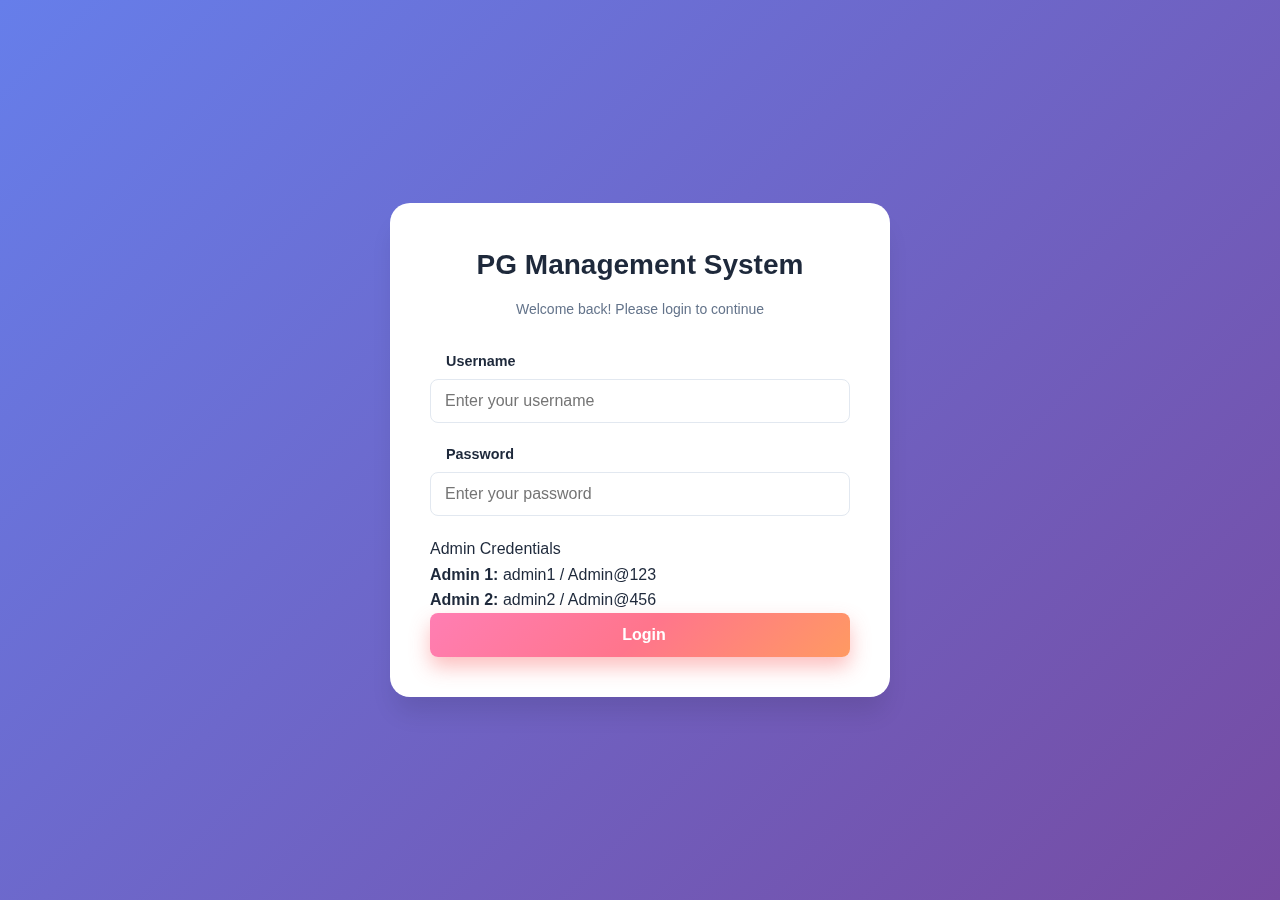
<file: admin-profile.html>
<!DOCTYPE html>
<html lang="en">
<head>
    <meta charset="UTF-8" />
    <meta name="viewport" content="width=device-width, initial-scale=1.0, maximum-scale=1.0, user-scalable=no" />
    <meta name="mobile-web-app-capable" content="yes" />
    <meta name="apple-mobile-web-app-capable" content="yes" />
    <meta name="apple-mobile-web-app-status-bar-style" content="black-translucent" />
    <meta name="theme-color" content="#667eea" />
    
    <title>Admin Profile - PG Management</title>
    
    <!-- PWA Manifest -->
    <link rel="manifest" href="/manifest.json" />
    <link rel="icon" type="image/png" href="assets/icon-192.png" />
    <link rel="apple-touch-icon" href="assets/icon-192.png" />
    
    <!-- Stylesheets -->
    <link rel="stylesheet" href="css/style.css" />
    <link rel="stylesheet" href="https://cdnjs.cloudflare.com/ajax/libs/font-awesome/6.5.1/css/all.min.css" />
    
    <!-- Supabase -->
    <script src="https://cdn.jsdelivr.net/npm/@supabase/supabase-js@2"></script>
    <script src="js/config.js"></script>
    <script src="js/supabase-client.js"></script>
    <script>
        if (window.supabaseClient && window.supabaseClient.init) {
            window.supabaseClient.init();
        }
    </script>
</head>
<body>
    <nav class="navbar">
        <div class="nav-brand">
            <i class="fas fa-building"></i>
            <span>PG Management</span>
        </div>
        <ul class="nav-menu">
            <li><a href="dashboard.html"><i class="fas fa-chart-line"></i> Dashboard</a></li>
            <li><a href="guest-form.html"><i class="fas fa-user-plus"></i> Add Guest</a></li>
            <li><a href="guest-list.html"><i class="fas fa-list"></i> Guest List</a></li>
            <li><a href="room-status.html"><i class="fas fa-door-open"></i> Room Status</a></li>
            <li><a href="reports.html"><i class="fas fa-file-alt"></i> Reports</a></li>
            <li><a href="storage.html"><i class="fas fa-database"></i> Storage</a></li>
            <li><a href="admin-profile.html" class="active"><i class="fas fa-user-cog"></i> Admin Profile</a></li>
        </ul>
        <button class="btn btn-logout" onclick="handleLogout()">
            <i class="fas fa-sign-out-alt"></i> Logout
        </button>
    </nav>

    <div class="container">
        <div class="page-header">
            <h1><i class="fas fa-user-cog"></i> Admin Profile</h1>
            <p>System administrators and login history</p>
        </div>

        <div class="admin-grid">
            <div class="admin-card">
                <h3>Admin 1</h3>
                <p><strong>Username:</strong> admin1</p>
                <p><strong>Password:</strong> Admin@123</p>
                <p><strong>Role:</strong> Primary Administrator</p>
                <p><i class="fas fa-sign-in-alt"></i> 4 Total Logins</p>
                <p><i class="fas fa-clock"></i> Last Login: 18/11/2025, 21:06:05</p>
            </div>

            <div class="admin-card">
                <h3>Admin 2</h3>
                <p><strong>Username:</strong> admin2</p>
                <p><strong>Password:</strong> Admin@456</p>
                <p><strong>Role:</strong> Secondary Administrator</p>
                <p><i class="fas fa-sign-in-alt"></i> 0 Total Logins</p>
                <p><i class="fas fa-clock"></i> Last Login: Never</p>
            </div>
        </div>

        <div class="section-card">
            <div class="section-header">
                <h2><i class="fas fa-history"></i> Login History</h2>
            </div>
            <div class="table-responsive">
                <table class="guest-table">
                    <thead>
                        <tr>
                            <th>#</th>
                            <th>Admin</th>
                            <th>Login Time</th>
                            <th>Logout Time</th>
                            <th>Session Duration</th>
                        </tr>
                    </thead>
                    <tbody id="loginHistoryBody">
                        <tr>
                            <td>1</td>
                            <td>admin1</td>
                            <td>18/11/2025, 21:06:05</td>
                            <td>Active</td>
                            <td>Active</td>
                        </tr>
                    </tbody>
                </table>
            </div>
        </div>
    </div>

    <script src="js/auth.js"></script>
    <script src="js/admin-profile.js"></script>
    
    <!-- Service Worker Registration for PWA -->
    <script>
        if ('serviceWorker' in navigator) {
            window.addEventListener('load', () => {
                navigator.serviceWorker.register('/service-worker.js')
                    .then(reg => console.log('Service Worker registered'))
                    .catch(err => console.log('Service Worker registration failed:', err));
            });
        }
    </script>
</body>
</html>
</file>
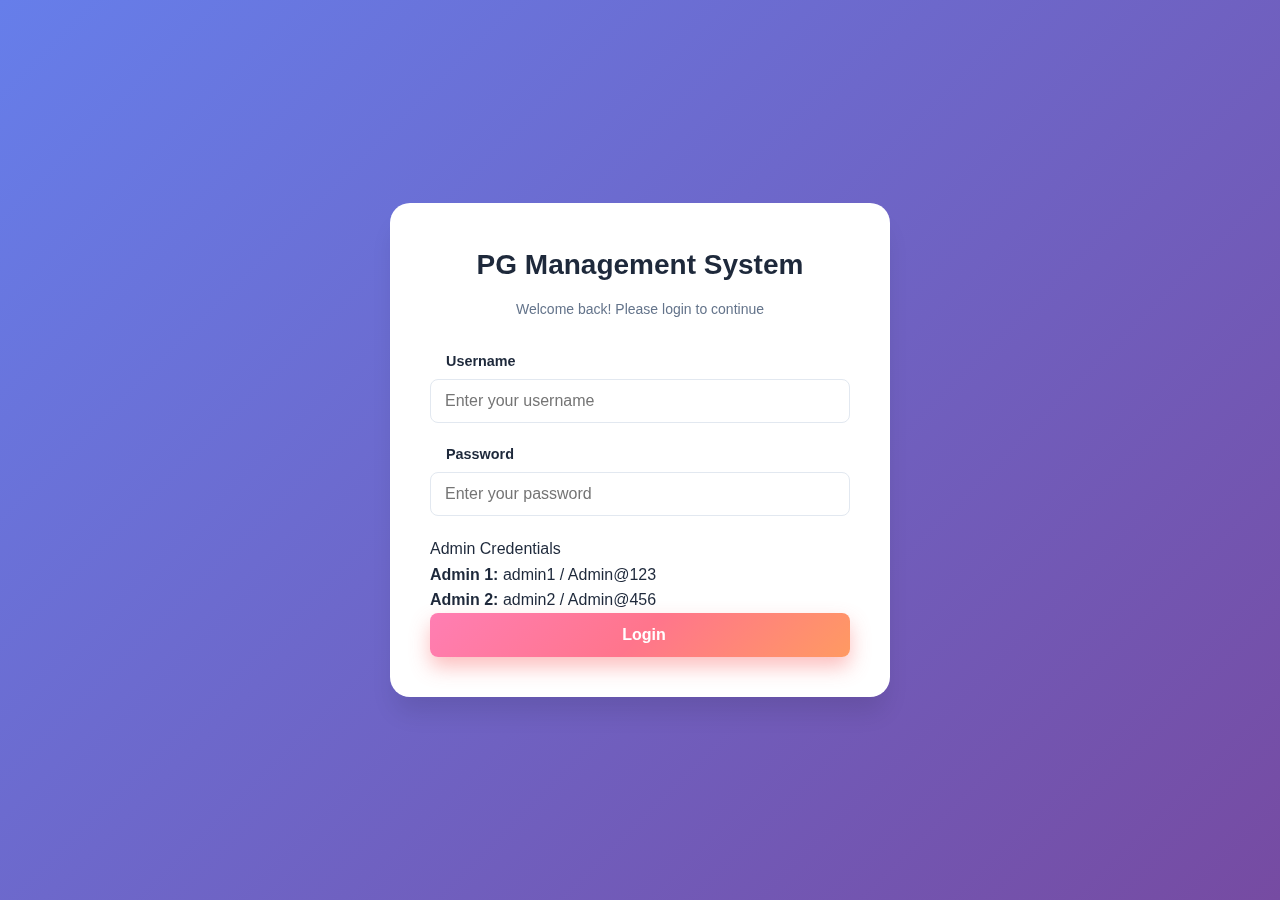
<file: dashboard.html>
<!DOCTYPE html>
<html lang="en">
<head>
    <meta charset="UTF-8" />
    <meta name="viewport" content="width=device-width, initial-scale=1.0, maximum-scale=1.0, user-scalable=no" />
    <meta name="mobile-web-app-capable" content="yes" />
    <meta name="apple-mobile-web-app-capable" content="yes" />
    <meta name="apple-mobile-web-app-status-bar-style" content="black-translucent" />
    <meta name="theme-color" content="#667eea" />
    
    <title>Dashboard - PG Management</title>
    
    <!-- PWA Manifest -->
    <link rel="manifest" href="/manifest.json" />
    <link rel="icon" type="image/png" href="assets/icon-192.png" />
    <link rel="apple-touch-icon" href="assets/icon-192.png" />
    
    <!-- Stylesheets -->
    <link rel="stylesheet" href="css/style.css" />
    <link rel="stylesheet" href="https://cdnjs.cloudflare.com/ajax/libs/font-awesome/6.5.1/css/all.min.css" />
    
    <!-- ===== SCRIPT LOADING ORDER - CRITICAL ===== -->
    <!-- 1. Supabase library first -->
    <script src="https://cdn.jsdelivr.net/npm/@supabase/supabase-js@2"></script>
    
    <!-- 2. Config second -->
    <script src="js/config.js"></script>
    
    <!-- 3. Supabase client third -->
    <script src="js/supabase-client.js"></script>
    
    <!-- 4. Initialize Supabase -->
    <script>
        if (window.supabaseClient && window.supabaseClient.init) {
            window.supabaseClient.init();
            console.log("✅ Supabase initialized on login page");
        }
    </script>
    <!-- ===== END SCRIPT LOADING ORDER ===== -->
    
    <style>
      .stats-grid {
        display: grid;
        grid-template-columns: repeat(auto-fit,minmax(220px,1fr));
        gap: 28px;
        margin-bottom: 38px;
      }
      .stat-card {
        display: flex;
        align-items: center;
        gap: 22px;
        background: var(--card-bg, #fff);
        border-radius: 18px;
        box-shadow: 0 5px 24px rgba(102,126,234,0.10), 0 2px 8px rgba(51,51,51,0.07);
        padding: 29px 32px;
        transition: transform .23s, box-shadow .23s;
        cursor: pointer;
        position: relative;
        overflow: hidden;
      }
      .stat-card::before {
        content: "";
        position: absolute; left: -20px; top: -20px;
        width: 85px; height: 85px; opacity: 0.13; border-radius: 50%;
        background: linear-gradient(135deg,var(--primary-color),var(--accent-2));
        z-index: 0;
      }
      .stat-card:hover {
        transform: translateY(-6px) scale(1.035);
        box-shadow: 0 8px 32px rgba(76,172,254,0.13),0 3px 18px rgba(76,172,254,0.11);
      }
      .stat-icon {
        font-size: 45px;
        border-radius: 12px;
        background: linear-gradient(135deg,var(--accent-2,#4facfe),var(--accent-1,#f093fb));
        color: #fff;
        padding: 18px;
        box-shadow: 0 3px 16px rgba(76, 172, 254, 0.11);
        display: flex;
        align-items: center; justify-content: center;
        z-index: 1;
      }
      .stat-primary .stat-icon { background: linear-gradient(135deg,var(--primary-color),var(--accent-1)); }
      .stat-success .stat-icon { background: linear-gradient(135deg,var(--success-color),var(--accent-3)); }
      .stat-warning .stat-icon { background: linear-gradient(135deg,var(--warning-color),var(--accent-5)); }
      .stat-danger .stat-icon { background: linear-gradient(135deg,var(--danger-color),var(--accent-4)); }
      .stat-number {
        font-size: 2.3rem; font-weight: bold; color: var(--primary-dark, #5568d3); margin-bottom: 3px;
      }
      .stat-label {
        font-size: 1.07rem; font-weight: 600; color: var(--text-secondary, #64748b);
      }
      .dashboard-sections-grid {
        display: grid;
        grid-template-columns: repeat(auto-fit,minmax(340px,1fr));
        gap: 28px;
        margin-bottom: 28px;
      }
      .section-card {
        background: var(--card-bg,#fff);
        border-radius: 16px;
        box-shadow: 0 3px 16px rgba(102,126,234,0.07);
        padding: 25px 28px 20px 28px;
        transition: box-shadow .23s;
        margin-bottom: 0 !important;
        min-height: 195px;
        display: flex;
        flex-direction: column;
        gap: 18px;
      }
      .section-header h2 {
        font-size: 1.2rem;
        color: var(--primary-dark, #5568d3);
        font-weight: 700;
        margin: 0 0 16px 0;
        display: flex;
        align-items: center;
        gap: 10px;
      }
      .mini-stat {
        display: inline-flex;
        align-items: center;
        gap: 8px;
        font-size: 1rem;
        color: var(--text-secondary);
        margin-right: 14px;
        margin-bottom: 8px;
      }
      .mini-stat i { font-size: 1.13em; color: var(--primary-color); margin-right: 4px; }
      .mini-stat.stat-success i { color: var(--success-color); }
      .mini-stat.stat-warning i { color: var(--warning-color); }
      .mini-stat.stat-danger i { color: var(--danger-color); }
      .section-card:last-child { margin-bottom: 0; }
      .btn-animated {
        background: linear-gradient(135deg, #667eea 60%, #f093fb 100%);
        color: #fff;
        border: none;
        padding: 13px 32px;
        border-radius: 10px;
        font-size: 1.14rem;
        font-weight: bold;
        transition: background 0.27s, box-shadow 0.23s, transform 0.16s;
        cursor: pointer;
        box-shadow: 0 2px 6px rgba(102,126,234,0.21);
        margin: 14px 0 22px 0;
        letter-spacing: 1.18px;
        display: inline-flex;
        align-items: center;
        gap: 12px;
        -webkit-tap-highlight-color: transparent;
      }
      .btn-animated:hover {
        background: linear-gradient(135deg, #43e97b 0%, #38f9d7 100%);
        color: #fff;
        transform: scale(1.09) translateY(-4px);
        box-shadow: 0 7px 19px rgba(33, 211, 150, 0.21);
      }
      
      /* Mobile optimizations */
      @media (max-width: 768px) {
        .stats-grid {
          grid-template-columns: repeat(auto-fit, minmax(150px, 1fr));
          gap: 16px;
        }
        .stat-card {
          padding: 20px 16px;
          gap: 12px;
        }
        .stat-icon {
          font-size: 32px;
          padding: 12px;
        }
        .stat-number {
          font-size: 1.8rem;
        }
        .stat-label {
          font-size: 0.9rem;
        }
        .dashboard-sections-grid {
          grid-template-columns: 1fr;
        }
      }
    </style>
</head>
<body>
    <nav class="navbar">
        <div class="nav-brand">
            <i class="fas fa-building"></i>
            <span>PG Management</span>
        </div>
        <ul class="nav-menu">
            <li><a href="dashboard.html" class="active"><i class="fas fa-chart-line"></i> Dashboard</a></li>
            <li><a href="guest-form.html"><i class="fas fa-user-plus"></i> Add Guest</a></li>
            <li><a href="guest-list.html"><i class="fas fa-list"></i> Guest List</a></li>
            <li><a href="room-status.html"><i class="fas fa-door-open"></i> Room Status</a></li>
            <li><a href="reports.html"><i class="fas fa-file-alt"></i> Reports</a></li>
            <li><a href="storage.html"><i class="fas fa-database"></i> Storage</a></li>
            <li><a href="admin-profile.html"><i class="fas fa-user-cog"></i> Admin Profile</a></li>
        </ul>
        <button class="btn btn-logout" onclick="handleLogout()">
            <i class="fas fa-sign-out-alt"></i> Logout
        </button>
    </nav>

    <div class="container">
        <div class="page-header">
            <h1><i class="fas fa-chart-line"></i> Dashboard Overview</h1>
            <p>Real-time statistics and actionable insights</p>
        </div>

        <div class="stats-grid">
            <div class="stat-card stat-primary" onclick="openGuestList('all')">
                <div class="stat-icon"><i class="fas fa-users"></i></div>
                <div>
                  <div class="stat-number" id="totalGuests">0</div>
                  <div class="stat-label">Total Guests</div>
                </div>
            </div>
            <div class="stat-card stat-success" onclick="openGuestList('Paid')">
                <div class="stat-icon"><i class="fas fa-check-circle"></i></div>
                <div>
                  <div class="stat-number" id="totalPaid">0</div>
                  <div class="stat-label">Paid This Month</div>
                </div>
            </div>
            <div class="stat-card stat-warning" onclick="openGuestList('Pending')">
                <div class="stat-icon"><i class="fas fa-clock"></i></div>
                <div>
                  <div class="stat-number" id="totalPending">0</div>
                  <div class="stat-label">Pending Payments</div>
                </div>
            </div>
            <div class="stat-card stat-danger" onclick="openGuestList('Breached')">
                <div class="stat-icon"><i class="fas fa-exclamation-triangle"></i></div>
                <div>
                  <div class="stat-number" id="totalBreached">0</div>
                  <div class="stat-label">Breached Payments</div>
                </div>
            </div>
        </div>

        <button class="btn-animated" onclick="window.location.href='guest-form.html'">
            <i class="fas fa-user-plus"></i> Add New Guest
        </button>

        <div class="dashboard-sections-grid">
            <div class="section-card">
                <div class="section-header">
                    <h2><i class="fas fa-building"></i> Building 1 Statistics</h2>
                </div>
                <div>
                  <span class="mini-stat"><i class="fas fa-users"></i> <span id="b1Total">0</span> Total Guests</span>
                  <span class="mini-stat stat-success"><i class="fas fa-money-bill-wave"></i> <span id="b1Paid">0</span> Paid</span>
                  <span class="mini-stat stat-warning"><i class="fas fa-hourglass-half"></i> <span id="b1Pending">0</span> Pending</span>
                  <span class="mini-stat stat-danger"><i class="fas fa-times-circle"></i> <span id="b1Breached">0</span> Breached</span>
                </div>
            </div>
            <div class="section-card">
                <div class="section-header">
                    <h2><i class="fas fa-building"></i> Building 2 Statistics</h2>
                </div>
                <div>
                  <span class="mini-stat"><i class="fas fa-users"></i> <span id="b2Total">0</span> Total Guests</span>
                  <span class="mini-stat stat-success"><i class="fas fa-money-bill-wave"></i> <span id="b2Paid">0</span> Paid</span>
                  <span class="mini-stat stat-warning"><i class="fas fa-hourglass-half"></i> <span id="b2Pending">0</span> Pending</span>
                  <span class="mini-stat stat-danger"><i class="fas fa-times-circle"></i> <span id="b2Breached">0</span> Breached</span>
                </div>
            </div>
            <div class="section-card">
                <div class="section-header">
                    <h2><i class="fas fa-history"></i> Recent Payments Due</h2>
                </div>
                <div id="recentActivity" class="activity-list">
                    <p class="text-center text-muted">Loading recent activity...</p>
                </div>
            </div>
        </div>
    </div>
    
    <script src="js/auth.js"></script>
    <script src="js/dashboard.js"></script>

    <script>
      function openGuestList(filter) {
        // filter: 'all', 'Paid', 'Pending', 'Breached'
        window.location.href = 'guest-list.html?status=' + encodeURIComponent(filter);
      }
    </script>
    
    <!-- Service Worker Registration for PWA -->
    <script>
        if ('serviceWorker' in navigator) {
            window.addEventListener('load', () => {
                navigator.serviceWorker.register('/service-worker.js')
                    .then(reg => console.log('Service Worker registered'))
                    .catch(err => console.log('Service Worker registration failed:', err));
            });
        }
    </script>
</body>
</html>
</file>
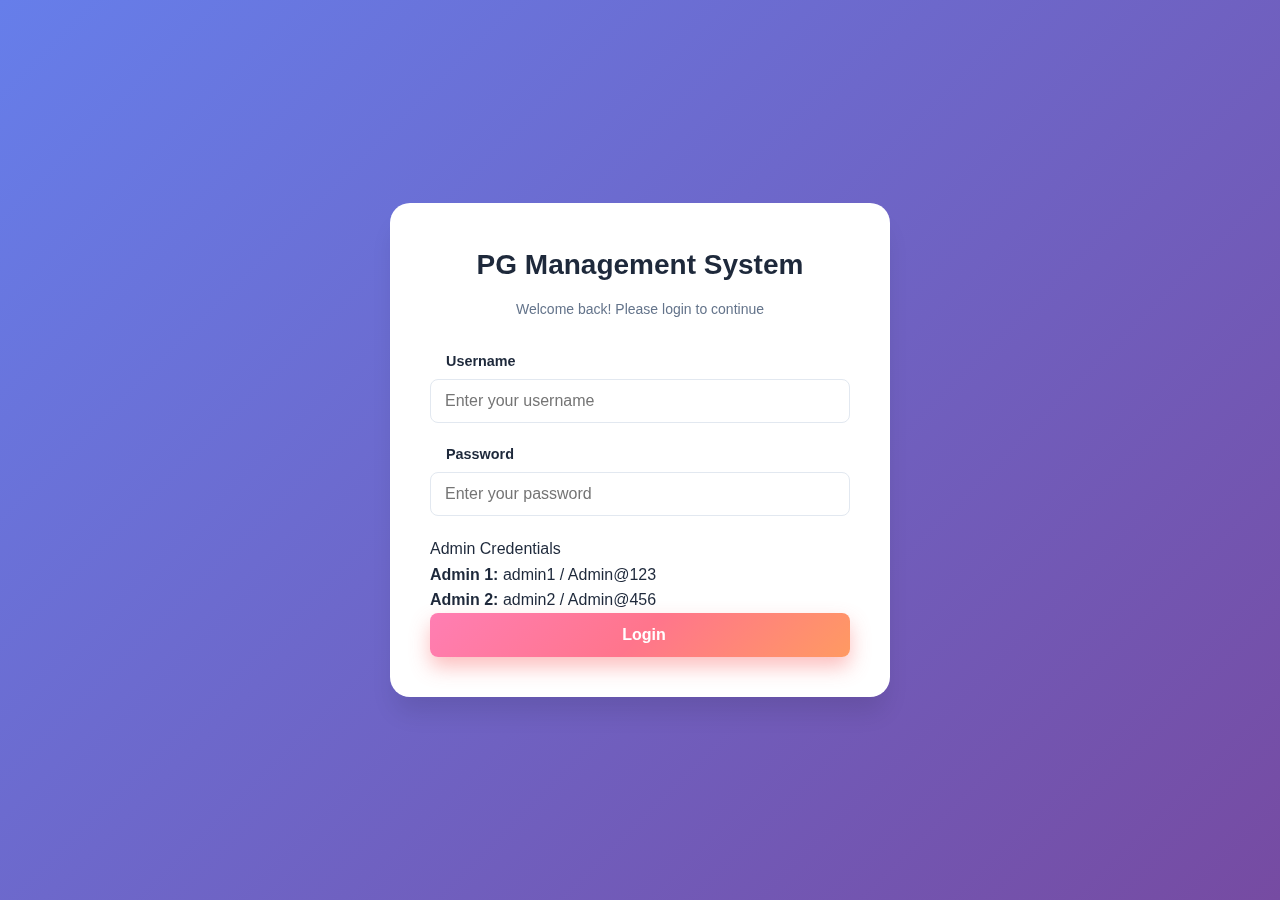
<file: guest-form.html>
<!DOCTYPE html>
<html lang="en">
<head>
  <meta charset="UTF-8" />
  <meta name="viewport" content="width=device-width, initial-scale=1.0, maximum-scale=1.0, user-scalable=no" />
  <meta name="mobile-web-app-capable" content="yes" />
  <meta name="apple-mobile-web-app-capable" content="yes" />
  <meta name="apple-mobile-web-app-status-bar-style" content="black-translucent" />
  <meta name="theme-color" content="#667eea" />
  
  <title>Guest Form - PG Management</title>
  
  <!-- PWA Manifest -->
  <link rel="manifest" href="/manifest.json" />
  <link rel="icon" type="image/png" href="assets/icon-192.png" />
  <link rel="apple-touch-icon" href="assets/icon-192.png" />
  
  <!-- Stylesheets -->
  <link rel="stylesheet" href="css/style.css" />
  <link rel="stylesheet" href="https://cdnjs.cloudflare.com/ajax/libs/font-awesome/6.5.1/css/all.min.css" />
  
  <!-- Supabase -->
  <script src="https://cdn.jsdelivr.net/npm/@supabase/supabase-js@2"></script>
  <script src="js/config.js"></script>
  <script src="js/supabase-client.js"></script>
  <script>
    if (window.supabaseClient && window.supabaseClient.init) {
      window.supabaseClient.init();
    }
  </script>
  
  <style>
    /* Guest form responsive grid and style */
    .form-container {
      max-width: 950px;
      margin: 24px auto;
      background: var(--card-bg, #fff);
      padding: 28px 36px;
      border-radius: 12px;
      box-shadow: 0 4px 20px rgba(0, 0, 0, 0.1);
    }

    form.guest-form {
      display: grid;
      grid-template-columns: repeat(auto-fit, minmax(300px, 1fr));
      gap: 28px 36px;
    }

    .form-group {
      display: flex;
      flex-direction: column;
    }

    .form-group label {
      font-weight: 600;
      margin-bottom: 6px;
      display: flex;
      align-items: center;
      gap: 8px;
      font-size: 0.9rem;
      color: var(--text-primary, #1e293b);
    }

    .form-group input,
    .form-group select {
      padding: 10px 14px;
      border: 1px solid var(--border-color, #e2e8f0);
      border-radius: 8px;
      font-size: 1rem;
      font-family: inherit;
      -webkit-tap-highlight-color: transparent;
    }

    .form-group input[readonly] {
      background: #e0e0e0;
      color: #505050;
      cursor: not-allowed;
    }

    /* Alert and Capacity Messages */
    #alertMessage,
    #capacityAlert {
      margin-bottom: 20px;
      grid-column: 1 / -1;
    }

    .form-actions {
      display: flex;
      justify-content: flex-start;
      gap: 18px;
      margin-top: 24px;
      flex-wrap: wrap;
      grid-column: 1 / -1;
    }

    .btn {
      font-size: 1rem;
      padding: 10px 18px;
      border: none;
      border-radius: 8px;
      cursor: pointer;
      transition: background-color 0.3s ease, transform 0.2s;
      -webkit-tap-highlight-color: transparent;
      min-height: 44px;
    }

    .btn-primary {
      background-color: var(--primary-color, #667eea);
      color: white;
    }

    .btn-primary:hover {
      background-color: var(--primary-dark, #5568d3);
    }

    .btn-primary:disabled {
      opacity: 0.5;
      cursor: not-allowed;
    }

    .btn-secondary {
      background-color: #888;
      color: white;
    }

    .btn-secondary:hover {
      background-color: #666;
    }

    .btn-warning {
      background-color: #ef4444;
      color: white;
    }

    .btn-warning:hover {
      background-color: #cc3b3b;
    }
    
    /* Mobile optimizations */
    @media (max-width: 768px) {
      .form-container {
        padding: 20px 16px;
      }
      form.guest-form {
        grid-template-columns: 1fr;
        gap: 20px;
      }
      .form-actions {
        flex-direction: column;
      }
      .form-actions .btn {
        width: 100%;
      }
    }
  </style>
</head>
<body>
  <nav class="navbar">
    <div class="nav-brand">
      <i class="fas fa-building"></i>
      <span>PG Management</span>
    </div>
    <ul class="nav-menu">
      <li><a href="dashboard.html"><i class="fas fa-chart-line"></i> Dashboard</a></li>
      <li><a href="guest-form.html" class="active"><i class="fas fa-user-plus"></i> Add Guest</a></li>
      <li><a href="guest-list.html"><i class="fas fa-list"></i> Guest List</a></li>
      <li><a href="room-status.html"><i class="fas fa-door-open"></i> Room Status</a></li>
      <li><a href="reports.html"><i class="fas fa-file-alt"></i> Reports</a></li>
      <li><a href="storage.html"><i class="fas fa-database"></i> Storage</a></li>
      <li><a href="admin-profile.html"><i class="fas fa-user-cog"></i> Admin Profile</a></li>
    </ul>
    <button class="btn btn-logout" onclick="handleLogout()">
      <i class="fas fa-sign-out-alt"></i> Logout
    </button>
  </nav>

  <div class="container">
    <div class="page-header">
      <h1><i class="fas fa-user-plus"></i> <span id="formTitle">Add New Guest</span></h1>
      <p>Fill in the guest details below</p>
    </div>

    <div class="form-container">
      <!-- Alert Messages -->
      <div id="alertMessage"></div>
      <div id="capacityAlert"></div>

      <form id="guestForm" class="guest-form">
        <input type="hidden" id="guestId" />

        <div class="form-group">
          <label for="joiningDate">
            <i class="fas fa-calendar-plus"></i> Joining Date *
          </label>
          <input type="date" id="joiningDate" name="joiningDate" required />
        </div>

        <div class="form-group">
          <label for="building">
            <i class="fas fa-building"></i> Building *
          </label>
          <select id="building" name="building" required>
            <option value="">Select Building</option>
            <option value="Building-1">Building-1</option>
            <option value="Building-2">Building-2</option>
          </select>
        </div>

        <div class="form-group">
          <label for="roomNo">
            <i class="fas fa-door-open"></i> Room Number *
          </label>
          <select id="roomNo" name="roomNo" required>
            <option value="">Select Room</option>
          </select>
        </div>

        <div class="form-group">
          <label for="sharingType">
            <i class="fas fa-users"></i> Sharing Type *
          </label>
          <select id="sharingType" name="sharingType" required>
            <option value="">Select Sharing</option>
            <option value="1 Sharing">1 Sharing</option>
            <option value="2 Sharing">2 Sharing</option>
            <option value="3 Sharing">3 Sharing</option>
          </select>
        </div>

        <div class="form-group">
          <label for="name">
            <i class="fas fa-user"></i> Name *
          </label>
          <input type="text" id="name" name="name" required placeholder="Enter full name" />
        </div>

        <div class="form-group">
          <label for="mobile">
            <i class="fas fa-phone"></i> Mobile *
          </label>
          <input
            type="tel"
            id="mobile"
            name="mobile"
            required
            placeholder="Enter mobile number"
            pattern="[0-9]{10}"
          />
        </div>

        <div class="form-group">
          <label for="advancePayment">
            <i class="fas fa-rupee-sign"></i> Advance Payment *
          </label>
          <input
            type="number"
            id="advancePayment"
            name="advancePayment"
            required
            min="0"
            step="0.01"
            placeholder="Enter advance amount"
          />
        </div>

        <div class="form-group">
          <label for="paymentAmount">
            <i class="fas fa-money-bill-wave"></i> Monthly Payment Amount *
          </label>
          <input
            type="number"
            id="paymentAmount"
            name="paymentAmount"
            required
            min="0"
            step="0.01"
            placeholder="Enter monthly rent"
          />
        </div>

        <div class="form-group">
          <label for="monthlyPaymentStatus">
            <i class="fas fa-info-circle"></i> Monthly Payment Status *
          </label>
          <select id="monthlyPaymentStatus" name="monthlyPaymentStatus" required>
            <option value="">Select Status</option>
            <option value="Paid">Paid</option>
            <option value="Partial Paid">Partial Paid</option>
            <option value="Pending">Pending</option>
            <option value="Breached">Breached</option>
          </select>
        </div>

        <div class="form-group">
          <label for="monthlyPaymentDate"><i class="fas fa-calendar-check"></i> Monthly Payment Date</label>
          <input type="date" id="monthlyPaymentDate" name="monthlyPaymentDate" />
        </div>

        <div class="form-group">
          <label for="upcomingPaymentDueDate"><i class="fas fa-calendar-alt"></i> Upcoming Payment Due Date</label>
          <input type="date" id="upcomingPaymentDueDate" name="upcomingPaymentDueDate" readonly />
        </div>

        <div class="form-group">
          <label for="daysLeft"><i class="fas fa-hourglass-half"></i> Days Left</label>
          <input type="text" id="daysLeft" name="daysLeft" readonly placeholder="Auto-calculated" />
        </div>

        <div class="form-group">
          <label for="roomVacate"><i class="fas fa-door-closed"></i> Room Vacated *</label>
          <select id="roomVacate" name="roomVacate" required>
            <option value="No">No</option>
            <option value="Yes">Yes</option>
          </select>
        </div>

        <div class="form-group">
          <label for="remarks"><i class="fas fa-sticky-note"></i> Remarks</label>
          <input type="text" id="remarks" name="remarks" placeholder="Any additional notes" />
        </div>

        <div class="form-actions">
          <button type="submit" class="btn btn-primary">
            <i class="fas fa-save"></i> Save Guest
          </button>
          <button type="reset" class="btn btn-secondary">
            <i class="fas fa-redo"></i> Reset
          </button>
          <button type="button" class="btn btn-warning" onclick="window.location.href='guest-list.html'">
            <i class="fas fa-times"></i> Cancel
          </button>
        </div>
      </form>
    </div>
  </div>

  <script src="js/auth.js"></script>
  <script src="js/guest-form.js"></script>
  
  <script>
    function handleLogout() {
      if (confirm('Are you sure you want to logout?')) {
        localStorage.clear();
        sessionStorage.clear();
        window.location.href = '/index.html';
      }
    }
  </script>
</body>
</html>
</file>
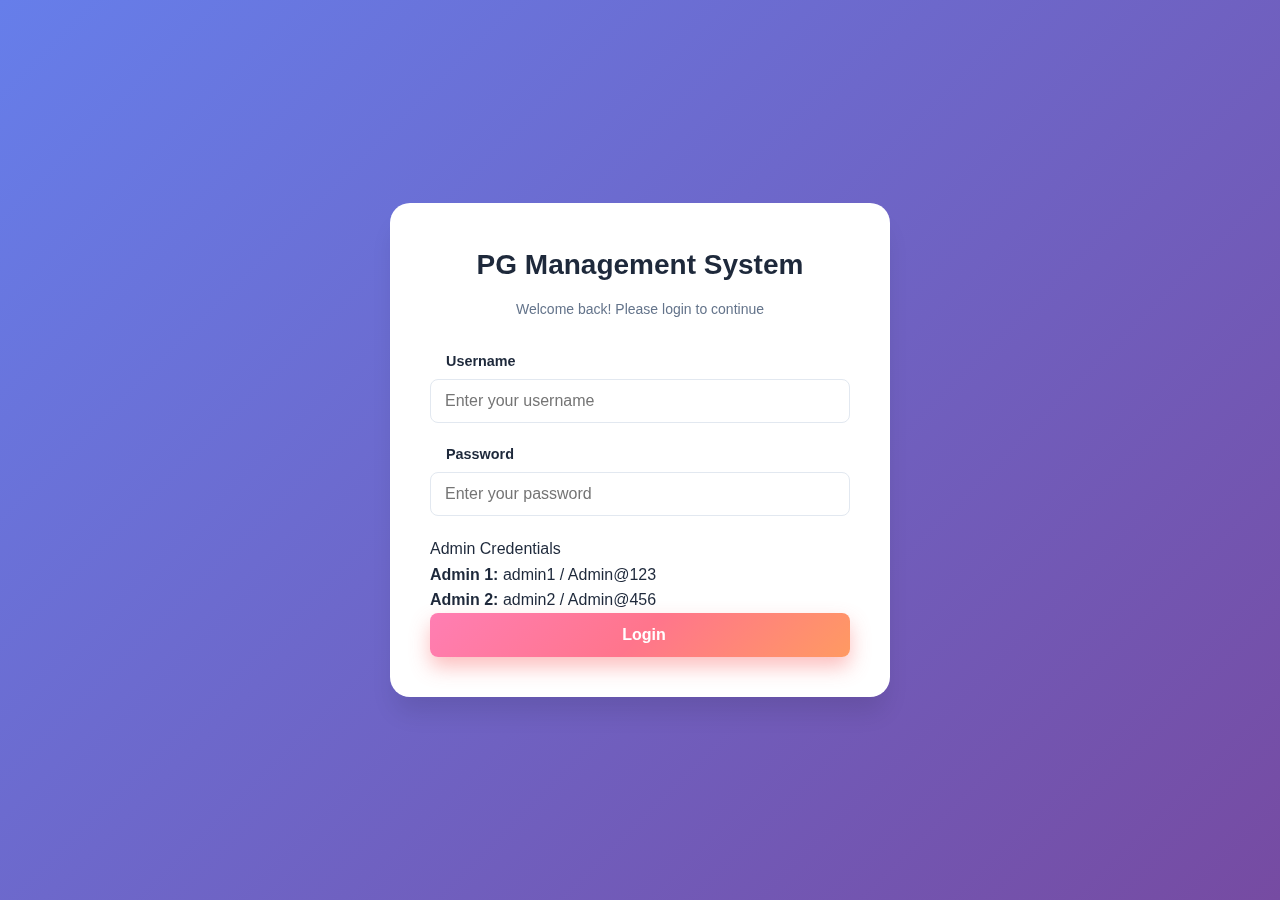
<file: guest-list.html>
<!DOCTYPE html>
<html lang="en">
<head>
    <meta charset="UTF-8" />
    <meta name="viewport" content="width=device-width, initial-scale=1" />
    <title>Guest List - PG Management</title>
    <link rel="stylesheet" href="css/style.css" />
    <link rel="stylesheet" href="https://cdnjs.cloudflare.com/ajax/libs/font-awesome/6.5.1/css/all.min.css" />
    <script src="https://cdn.jsdelivr.net/npm/@supabase/supabase-js@2"></script>
    <script src="js/config.js"></script>
    <script src="js/supabase-client.js"></script>
    <script>
        if (window.supabaseClient && window.supabaseClient.init) {
            window.supabaseClient.init();
        }
    </script>
</head>
<body>
    <nav class="navbar">
        <div class="nav-brand">
            <i class="fas fa-building"></i>
            <span>PG Management</span>
        </div>
        <ul class="nav-menu">
            <li><a href="dashboard.html"><i class="fas fa-chart-line"></i> Dashboard</a></li>
            <li><a href="guest-form.html"><i class="fas fa-user-plus"></i> Add Guest</a></li>
            <li><a href="guest-list.html" class="active"><i class="fas fa-list"></i> Guest List</a></li>
            <li><a href="room-status.html"><i class="fas fa-door-open"></i> Room Status</a></li>
            <li><a href="reports.html"><i class="fas fa-file-alt"></i> Reports</a></li>
            <li><a href="storage.html"><i class="fas fa-database"></i> Storage</a></li>
            <li><a href="admin-profile.html"><i class="fas fa-user-cog"></i> Admin Profile</a></li>
        </ul>
        <button class="btn btn-logout" onclick="handleLogout()">
            <i class="fas fa-sign-out-alt"></i> Logout
        </button>
    </nav>
    <div class="container">
        <div class="page-header">
            <h1><i class="fas fa-list"></i> Guest List</h1>
            <p>Manage all paying guests information</p>
        </div>
        <div class="guest-list-actions" style="margin-bottom:22px;display:flex;align-items:center;gap:18px;">
            <button class="btn btn-primary" onclick="window.location.href='guest-form.html'"><i class="fas fa-plus"></i> Add New Guest</button>
            <label>
                Filter by Building:
                <select id="buildingFilter" onchange="filterGuests()">
                    <option value="">All Buildings</option>
                    <option value="Building-1">Building-1</option>
                    <option value="Building-2">Building-2</option>
                </select>
            </label>
            <label>
                Search:
                <input type="text" id="searchInput" placeholder="Search by name, mobile..." oninput="filterGuests()">
            </label>
        </div>
        <div class="table-responsive">
          <table class="guest-table">
            <thead>
              <tr>
                <th>#</th>
                <th><i class="fas fa-calendar-plus"></i> Joining Date</th>
                <th><i class="fas fa-building"></i> Building</th>
                <th><i class="fas fa-door-open"></i> Room</th>
                <th><i class="fas fa-users"></i> Sharing</th>
                <th><i class="fas fa-user"></i> Name</th>
                <th><i class="fas fa-phone"></i> Mobile</th>
                <th><i class="fas fa-rupee-sign"></i> Advance</th>
                <th><i class="fas fa-money-bill-wave"></i> Monthly</th>
                <th><i class="fas fa-info-circle"></i> Status</th>
                <th><i class="fas fa-calendar-check"></i> Payment Date</th>
                <th><i class="fas fa-calendar-alt"></i> Due Date</th>
                <th><i class="fas fa-hourglass-half"></i> Days Left</th>
                <th><i class="fas fa-door-closed"></i> Vacated</th>
                <th><i class="fas fa-sticky-note"></i> Remarks</th>
                <th><i class="fas fa-cogs"></i> Actions</th>
              </tr>
            </thead>
            <tbody id="guestTableBody">
              <!-- Rows generated dynamically by guest-list.js -->
            </tbody>
          </table>
        </div>
    </div>
    <script src="js/auth.js"></script>
    <script src="js/guest-list.js"></script>
</body>
</html>
</file>
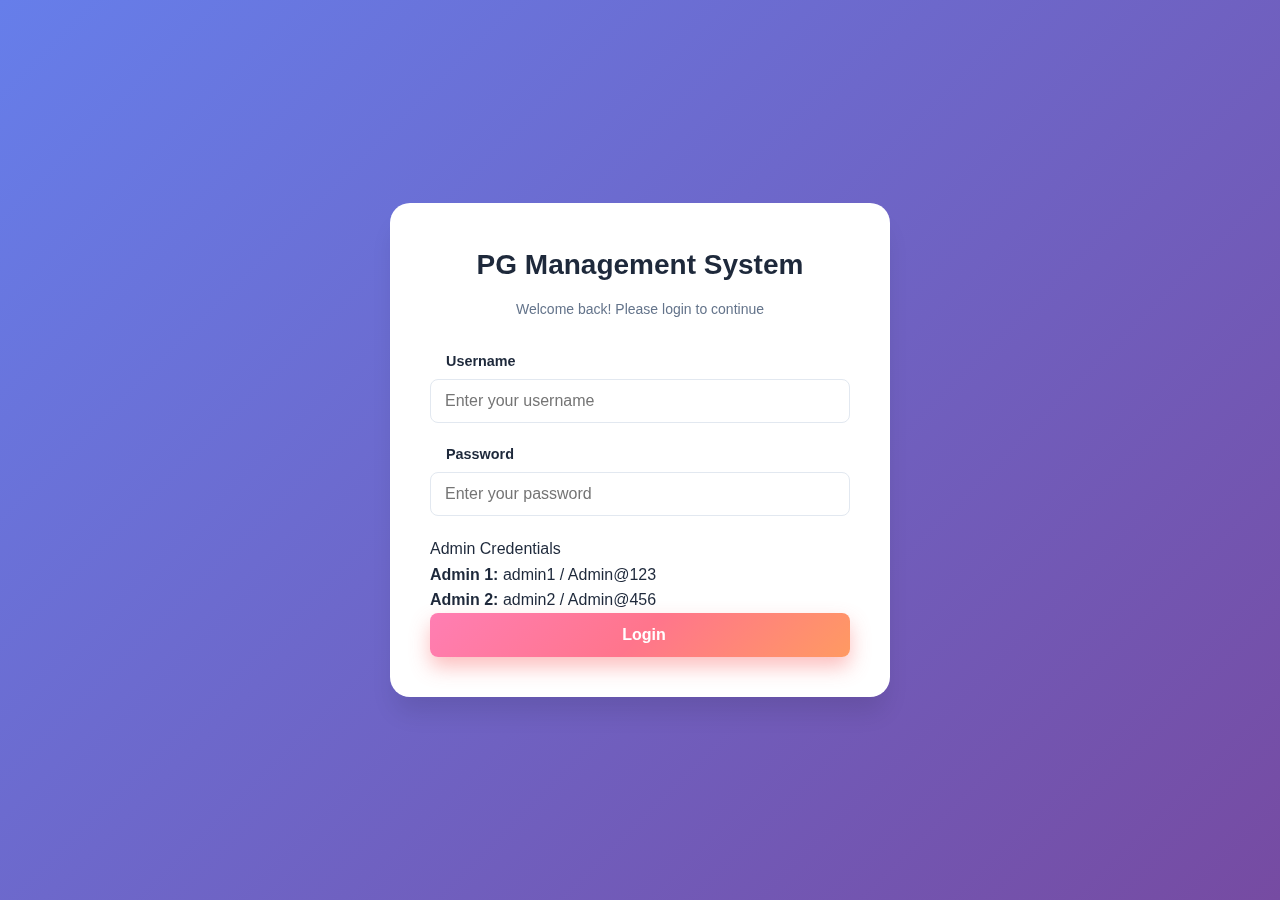
<file: reports.html>
<!DOCTYPE html>
<html lang="en">
<head>
    <meta charset="UTF-8" />
    <meta name="viewport" content="width=device-width, initial-scale=1.0, maximum-scale=1.0, user-scalable=no" />
    <meta name="mobile-web-app-capable" content="yes" />
    <meta name="apple-mobile-web-app-capable" content="yes" />
    <meta name="apple-mobile-web-app-status-bar-style" content="black-translucent" />
    <meta name="theme-color" content="#667eea" />

    <title>Reports - PG Management</title>

    <!-- PWA Manifest -->
    <link rel="manifest" href="/manifest.json" />
    <link rel="icon" type="image/png" href="assets/icon-192.png" />
    <link rel="apple-touch-icon" href="assets/icon-192.png" />

    <link rel="stylesheet" href="css/style.css" />
    <link rel="stylesheet" href="https://cdnjs.cloudflare.com/ajax/libs/font-awesome/6.5.1/css/all.min.css" />

    <script src="https://cdn.jsdelivr.net/npm/@supabase/supabase-js@2"></script>
    <script src="js/config.js"></script>
    <script src="js/supabase-client.js"></script>
    <script>
        if (window.supabaseClient && window.supabaseClient.init) {
            window.supabaseClient.init();
        }
    </script>

    <style>
        /* Reports page grid */
        .reports-grid {
            display: grid;
            grid-template-columns: repeat(auto-fit, minmax(320px, 1fr));
            gap: 24px;
            margin-bottom: 40px;
        }
        .reports-card {
            background: var(--card-bg, #fff);
            border-radius: 12px;
            padding: 20px 24px;
            box-shadow: 0 4px 16px rgba(0,0,0,0.05);
            display: flex;
            flex-direction: column;
            justify-content: center;
            align-items: center;
            gap: 14px;
        }
        .reports-card label {
            width: 100%;
            font-weight: 600;
            margin-bottom: 6px;
            color: var(--text-primary);
            font-size: 1rem;
        }
        .reports-card input[type="month"], .reports-card select, .reports-card button {
            width: 100%;
            padding: 8px 14px;
            font-size: 1rem;
            border-radius: 8px;
            border: 2px solid var(--border-color);
            transition: border-color 0.3s ease;
            cursor: pointer;
        }
        .reports-card input[type="month"]:focus, .reports-card select:focus, .reports-card button:hover {
            border-color: var(--primary-color);
            outline: none;
        }
        .btn-primary {
            background: linear-gradient(135deg, var(--primary-color), var(--accent-1));
            color: white;
            border: none;
            font-weight: 700;
            letter-spacing: 0.8px;
            cursor: pointer;
            transition: background-color 0.3s ease;
        }
        .btn-primary:hover {
            background-color: var(--primary-dark);
        }

        .section-card {
            background: var(--card-bg, #fff);
            border-radius: 16px;
            box-shadow: 0 3px 16px rgba(102,126,234,0.07);
            padding: 24px 28px 20px 28px;
        }
        .section-card h2 {
            font-size: 1.5rem;
            font-weight: 700;
            color: var(--primary-dark);
            margin-bottom: 18px;
            display: flex;
            align-items: center;
            gap: 12px;
        }
        .section-card p {
            font-size: 1.1rem;
            color: var(--text-primary);
            margin: 8px 0;
        }
        #guestListReport {
            margin-top: 8px;
            overflow-x: auto;
        }

        /* Responsive for small devices */
        @media (max-width: 600px) {
            .reports-grid {
                grid-template-columns: 1fr;
            }
            .section-card p {
                font-size: 1rem;
            }
        }
    </style>
</head>
<body>
    <nav class="navbar">
        <div class="nav-brand">
            <i class="fas fa-building"></i>
            <span>PG Management</span>
        </div>
        <ul class="nav-menu">
            <li><a href="dashboard.html"><i class="fas fa-chart-line"></i> Dashboard</a></li>
            <li><a href="guest-form.html"><i class="fas fa-user-plus"></i> Add Guest</a></li>
            <li><a href="guest-list.html"><i class="fas fa-list"></i> Guest List</a></li>
            <li><a href="room-status.html"><i class="fas fa-door-open"></i> Room Status</a></li>
            <li><a href="reports.html" class="active"><i class="fas fa-file-alt"></i> Reports</a></li>
            <li><a href="storage.html"><i class="fas fa-database"></i> Storage</a></li>
            <li><a href="admin-profile.html"><i class="fas fa-user-cog"></i> Admin Profile</a></li>
        </ul>
        <button class="btn btn-logout" onclick="handleLogout()">
            <i class="fas fa-sign-out-alt"></i> Logout
        </button>
    </nav>

    <div class="container">
        <div class="page-header">
            <h1><i class="fas fa-file-alt"></i> Reports</h1>
            <p>Monthly reports and analytics</p>
        </div>

        <div class="reports-grid">
            <div class="reports-card">
                <label for="month">Select Month:</label>
                <input type="month" id="month" name="month" />
            </div>

            <div class="reports-card">
                <label for="building">Building:</label>
                <select id="building" name="building">
                    <option value="">All Buildings</option>
                    <!-- dynamically filled by JS -->
                </select>
            </div>

            <div class="reports-card" style="align-self:center;">
                <button class="btn btn-primary" id="exportPdf">Export PDF</button>
            </div>

            <div class="section-card">
                <h2>Summary for Selected Month</h2>
                <p><strong>Total Guests:</strong> <span id="totalGuests">0</span></p>
                <p><strong>Paid:</strong> <span id="totalPaid">0</span></p>
                <p><strong>Pending:</strong> <span id="totalPending">0</span></p>
                <p><strong>Breached:</strong> <span id="totalBreached">0</span></p>
            </div>

            <div class="reports-card" style="grid-column: 1 / -1;">
                <h3>Detailed Guest List</h3>
                <div id="guestListReport">Loading...</div>
            </div>
        </div>
    </div>

    <script src="js/auth.js"></script>
    <script src="js/reports.js"></script>
    
    <!-- Service Worker Registration for PWA -->
    <script>
        if ('serviceWorker' in navigator) {
            window.addEventListener('load', () => {
                navigator.serviceWorker.register('/service-worker.js')
                    .then(reg => console.log('Service Worker registered'))
                    .catch(err => console.log('Service Worker registration failed:', err));
            });
        }
    </script>
</body>
</html>
</file>
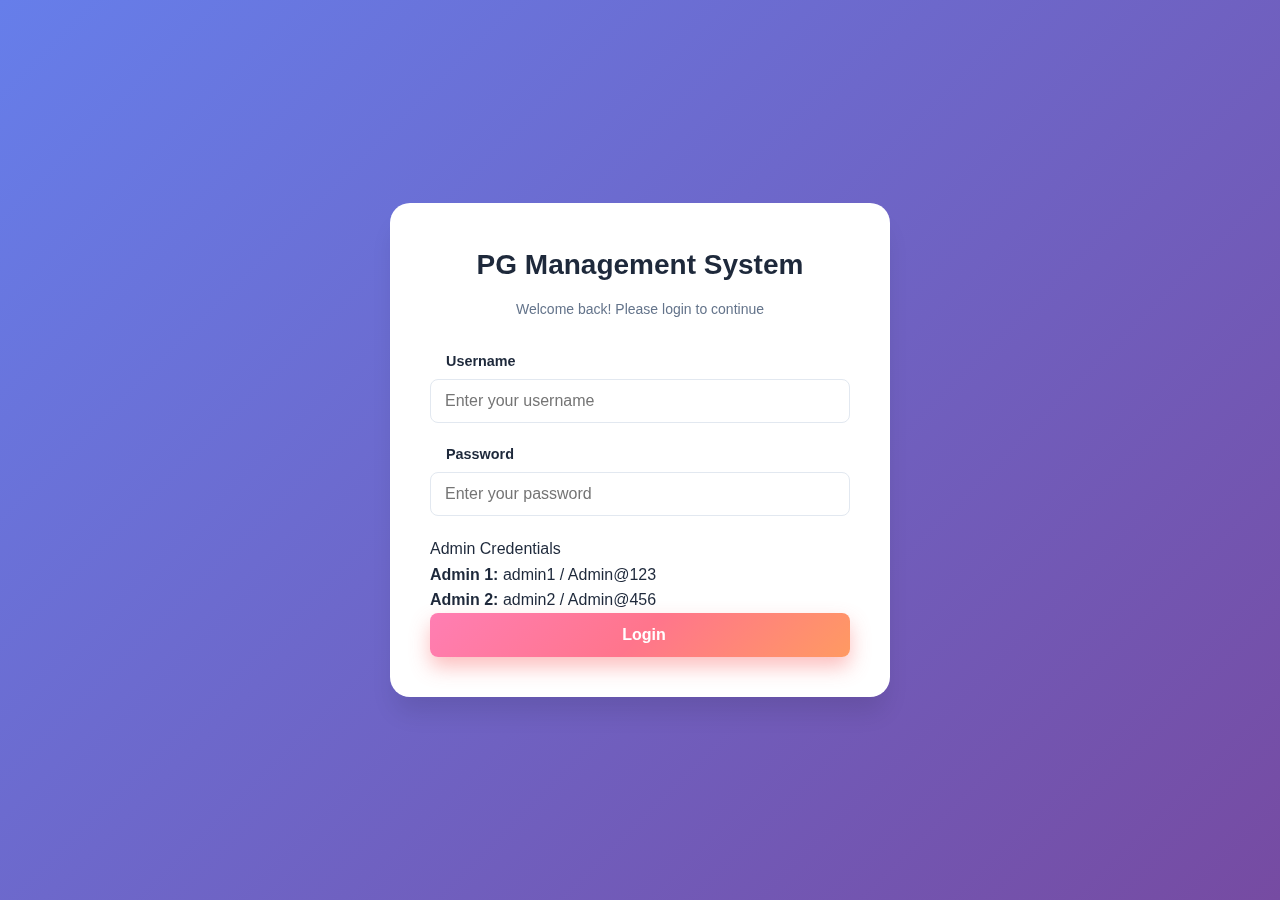
<file: room-status.html>
<!DOCTYPE html>
<html lang="en">
<head>
  <meta charset="UTF-8" />
  <meta name="viewport" content="width=device-width, initial-scale=1.0, maximum-scale=1.0, user-scalable=no" />
  <meta name="mobile-web-app-capable" content="yes" />
  <meta name="apple-mobile-web-app-capable" content="yes" />
  <meta name="apple-mobile-web-app-status-bar-style" content="black-translucent" />
  <meta name="theme-color" content="#667eea" />
  
  <title>Room Status - PG Management</title>
  
  <!-- PWA Manifest -->
  <link rel="manifest" href="/manifest.json" />
  <link rel="icon" type="image/png" href="assets/icon-192.png" />
  <link rel="apple-touch-icon" href="assets/icon-192.png" />
  
  <!-- Stylesheets -->
  <link rel="stylesheet" href="css/style.css" />
  <link rel="stylesheet" href="https://cdnjs.cloudflare.com/ajax/libs/font-awesome/6.5.1/css/all.min.css" />
  
  <!-- Supabase -->
  <script src="https://cdn.jsdelivr.net/npm/@supabase/supabase-js@2"></script>
  <script src="js/config.js"></script>
  <script src="js/supabase-client.js"></script>
  <script>
    if (window.supabaseClient && window.supabaseClient.init) {
      window.supabaseClient.init();
    }
  </script>

  <style>
    /* Room Status - Bed Slot Display Styles */
    .room-card {
      border: 2px solid #ddd;
      border-radius: 12px;
      padding: 16px;
      margin-bottom: 16px;
      background: white;
      box-shadow: 0 2px 8px rgba(0,0,0,0.1);
    }

    .room-header {
      display: flex;
      justify-content: space-between;
      align-items: center;
      margin-bottom: 12px;
      border-bottom: 2px solid #e2e8f0;
      padding-bottom: 10px;
    }

    .room-header h3 {
      margin: 0;
      font-size: 18px;
      color: #1e293b;
    }

    .room-header .room-info {
      font-size: 12px;
      color: #64748b;
    }

    /* Sharing Type Box Container */
    .sharing-grid {
      display: grid;
      grid-template-columns: repeat(auto-fit, minmax(140px, 1fr));
      gap: 12px;
      margin-top: 12px;
    }

    .sharing-box {
      border: 2px solid #ddd;
      border-radius: 8px;
      padding: 12px;
      background: white;
      transition: all 0.3s ease;
    }

    /* Vacant Box - Light Green */
    .sharing-box.vacant {
      background: #f0fdf4;
      border-color: #22c55e;
    }

    .sharing-box.vacant .sharing-header {
      color: #166534;
    }

    /* Partial Box - Light Yellow */
    .sharing-box.partial {
      background: #fffbeb;
      border-color: #eab308;
    }

    .sharing-box.partial .sharing-header {
      color: #854d0e;
    }

    /* Full Box - Light Red */
    .sharing-box.full {
      background: #fef2f2;
      border-color: #ef4444;
    }

    .sharing-box.full .sharing-header {
      color: #991b1b;
    }

    .sharing-header {
      display: flex;
      justify-content: space-between;
      align-items: center;
      margin-bottom: 8px;
      padding-bottom: 8px;
      border-bottom: 1px solid rgba(0,0,0,0.1);
      font-weight: 600;
      font-size: 13px;
    }

    .sharing-title {
      font-size: 12px;
      font-weight: 700;
      text-transform: uppercase;
    }

    .sharing-count {
      font-size: 12px;
      font-weight: 700;
      background: rgba(0,0,0,0.05);
      padding: 2px 6px;
      border-radius: 4px;
    }

    /* Beds Grid - Individual Bed Slots */
    .beds-grid {
      display: grid;
      grid-template-columns: repeat(auto-fit, minmax(60px, 1fr));
      gap: 6px;
    }

    .bed-slot {
      border: 2px solid #ddd;
      border-radius: 6px;
      padding: 8px;
      text-align: center;
      cursor: pointer;
      transition: all 0.3s ease;
      display: flex;
      flex-direction: column;
      align-items: center;
      justify-content: center;
      min-height: 70px;
      background: white;
      font-weight: 500;
    }

    /* Empty Bed - Light Gray */
    .bed-slot.empty {
      background: #f3f4f6;
      border-color: #d1d5db;
      color: #9ca3af;
    }

    .bed-slot.empty:hover {
      background: #e5e7eb;
      border-color: #9ca3af;
      transform: translateY(-2px);
      box-shadow: 0 2px 8px rgba(0,0,0,0.1);
    }

    /* Occupied Bed - Light Blue */
    .bed-slot.occupied {
      background: #dbeafe;
      border-color: #2563eb;
      color: #1e40af;
    }

    .bed-slot.occupied:hover {
      transform: translateY(-3px);
      box-shadow: 0 4px 12px rgba(37, 99, 235, 0.3);
    }

    @media (max-width: 768px) {
      .sharing-grid {
        grid-template-columns: repeat(auto-fit, minmax(120px, 1fr));
      }

      .bed-slot {
        min-height: 60px;
        font-size: 12px;
      }
    }

    /* Room Grid Container */
    .room-grid {
      display: grid;
      grid-template-columns: repeat(auto-fit, minmax(350px, 1fr));
      gap: 20px;
      margin-top: 20px;
    }

    @media (max-width: 768px) {
      .room-grid {
        grid-template-columns: 1fr;
      }
    }
  </style>
</head>
<body>
  <nav class="navbar">
    <div class="nav-brand">
      <i class="fas fa-building"></i>
      <span>PG Management</span>
    </div>
    <ul class="nav-menu">
      <li><a href="dashboard.html"><i class="fas fa-chart-line"></i> Dashboard</a></li>
      <li><a href="guest-form.html"><i class="fas fa-user-plus"></i> Add Guest</a></li>
      <li><a href="guest-list.html"><i class="fas fa-list"></i> Guest List</a></li>
      <li><a href="room-status.html" class="active"><i class="fas fa-door-open"></i> Room Status</a></li>
      <li><a href="reports.html"><i class="fas fa-file-alt"></i> Reports</a></li>
      <li><a href="storage.html"><i class="fas fa-database"></i> Storage</a></li>
      <li><a href="admin-profile.html"><i class="fas fa-user-cog"></i> Admin Profile</a></li>
    </ul>
    <button class="btn btn-logout" onclick="handleLogout()">
      <i class="fas fa-sign-out-alt"></i> Logout
    </button>
  </nav>

  <div class="container">
    <div class="page-header">
      <h1><i class="fas fa-door-open"></i> Room Status</h1>
      <p>View occupancy for each room with individual bed slots</p>
    </div>

    <!-- Building 1 -->
    <section class="form-container">
      <h2>Building-1</h2>
      <div id="building1Rooms" class="room-grid">
        <!-- room-status.js will render room cards here -->
      </div>
    </section>

    <!-- Building 2 -->
    <section class="form-container">
      <h2>Building-2</h2>
      <div id="building2Rooms" class="room-grid">
        <!-- room-status.js will render room cards here -->
      </div>
    </section>
  </div>

  <!-- Room details modal -->
  <div id="roomModal" class="modal" style="display:none;">
    <div class="modal-content">
      <span class="close" onclick="closeRoomModal()">&times;</span>
      <div id="roomModalBody"></div>
    </div>
  </div>

  <script src="js/auth.js"></script>
  <script src="js/room-status.js"></script>

  <!-- Service Worker Registration for PWA -->
  <script>
    if ('serviceWorker' in navigator) {
      window.addEventListener('load', () => {
        navigator.serviceWorker.register('/service-worker.js')
          .then(reg => console.log('Service Worker registered'))
          .catch(err => console.log('Service Worker registration failed:', err));
      });
    }

    function handleLogout() {
      if (confirm('Are you sure you want to logout?')) {
        localStorage.clear();
        sessionStorage.clear();
        window.location.href = '/index.html';
      }
    }
  </script>
</body>
</html>
</file>
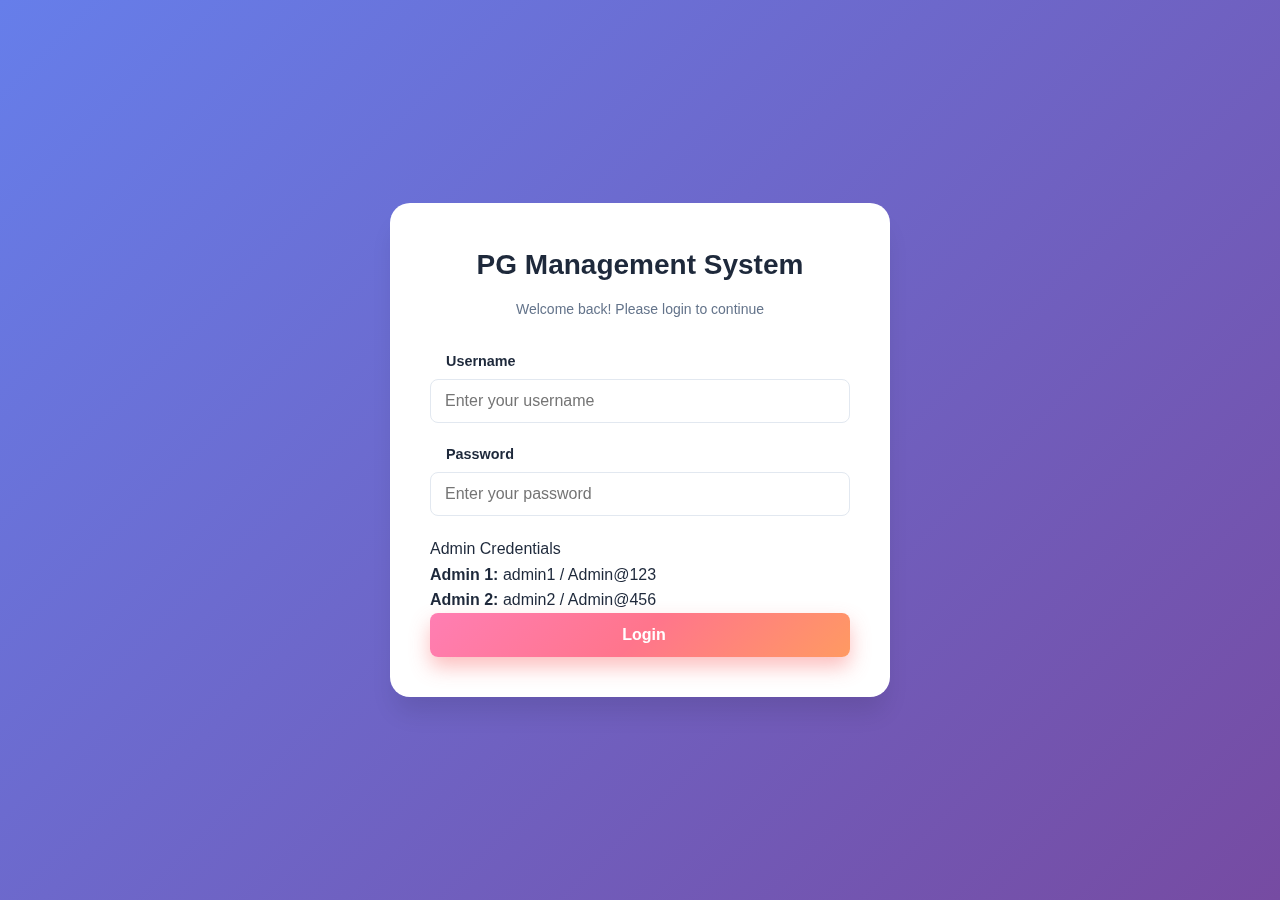
<file: storage.html>
<!DOCTYPE html>
<html lang="en">
<head>
  <meta charset="UTF-8" />
  <meta name="viewport" content="width=device-width, initial-scale=1.0, maximum-scale=1.0, user-scalable=no" />
  <meta name="mobile-web-app-capable" content="yes" />
  <meta name="apple-mobile-web-app-capable" content="yes" />
  <meta name="apple-mobile-web-app-status-bar-style" content="black-translucent" />
  <meta name="theme-color" content="#667eea" />

  <title>Storage & Backup - PG Management</title>

  <link rel="manifest" href="/manifest.json" />
  <link rel="icon" type="image/png" href="assets/icon-192.png" />
  <link rel="apple-touch-icon" href="assets/icon-192.png" />

  <link rel="stylesheet" href="css/style.css" />
  <link rel="stylesheet" href="https://cdnjs.cloudflare.com/ajax/libs/font-awesome/6.5.1/css/all.min.css" />

  <!-- Supabase -->
  <script src="https://cdn.jsdelivr.net/npm/@supabase/supabase-js@2"></script>
  <script src="js/config.js"></script>
  <script src="js/supabase-client.js"></script>
  <script>
    if (window.supabaseClient && window.supabaseClient.init) {
      window.supabaseClient.init();
    }
  </script>
</head>
<body>
  <nav class="navbar">
    <div class="nav-brand">
      <i class="fas fa-building"></i>
      <span>PG Management</span>
    </div>
    <ul class="nav-menu">
      <li><a href="dashboard.html"><i class="fas fa-chart-line"></i> Dashboard</a></li>
      <li><a href="guest-form.html"><i class="fas fa-user-plus"></i> Add Guest</a></li>
      <li><a href="guest-list.html"><i class="fas fa-list"></i> Guest List</a></li>
      <li><a href="room-status.html"><i class="fas fa-door-open"></i> Room Status</a></li>
      <li><a href="reports.html"><i class="fas fa-file-alt"></i> Reports</a></li>
      <li><a href="storage.html" class="active"><i class="fas fa-database"></i> Storage</a></li>
      <li><a href="admin-profile.html"><i class="fas fa-user-cog"></i> Admin Profile</a></li>
    </ul>
    <button class="btn btn-logout" onclick="handleLogout()">
      <i class="fas fa-sign-out-alt"></i> Logout
    </button>
  </nav>

  <div class="container">
    <div class="page-header">
      <h1><i class="fas fa-database"></i> Storage & Backup</h1>
      <p>Manage your data back-ups and archives</p>
    </div>

    <!-- Summary + actions -->
    <div class="storage-summary-grid">
      <div class="section-card">
        <h3><i class="fas fa-info-circle"></i> Summary</h3>
        <p><strong>Total Records:</strong> <span id="totalRecords">0</span></p>
        <p><strong>Last Backup:</strong> <span id="lastBackup">Never</span></p>
        <p><strong>Total Archives:</strong> <span id="totalArchives">0</span></p>
      </div>

      <div class="section-card">
        <h3><i class="fas fa-tools"></i> Actions</h3>

        <button class="btn btn-primary" onclick="backupNow()">
          <i class="fas fa-save"></i> Create Backup
        </button>

        <div style="margin-top: 12px;">
          <label class="btn btn-secondary">
            <i class="fas fa-upload"></i> Restore from File
            <input type="file" id="restoreInput" accept="application/json" style="display:none;">
          </label>
        </div>

        <button class="btn btn-outline" style="margin-top: 12px;" onclick="downloadCurrentGuests()">
          <i class="fas fa-download"></i> Download Current Guests (JSON)
        </button>
      </div>
    </div>

    <!-- Archives list -->
    <div class="section-card" style="margin-top: 24px;">
      <div class="section-header">
        <h2><i class="fas fa-archive"></i> Backup Archives</h2>
      </div>
      <div class="table-responsive">
        <table class="guest-table">
          <thead>
            <tr>
              <th>#</th>
              <th>Backup Time</th>
              <th>Records</th>
              <th>Actions</th>
            </tr>
          </thead>
          <tbody id="archivesList">
            <tr>
              <td colspan="4" style="text-align:center;padding:16px;">Loading backups...</td>
            </tr>
          </tbody>
        </table>
      </div>
    </div>
  </div>

  <script src="js/auth.js"></script>
  <script src="js/storage.js"></script>

  <script>
    if ('serviceWorker' in navigator) {
      window.addEventListener('load', () => {
        navigator.serviceWorker.register('/service-worker.js')
          .then(() => console.log('Service Worker registered'))
          .catch(err => console.log('Service Worker registration failed:', err));
      });
    }
  </script>
</body>
</html>
</file>
<file: css/style.css>
/* ============================================
   PG Management System - Complete CSS
   Colorful Animated UI with Modern Design
   ============================================ */

/* ========== CSS Variables ========== */
:root {
    --primary-color: #667eea;
    --primary-dark: #5568d3;
    --primary-light: #818cf8;
    --accent-1: #f093fb;
    --accent-2: #4facfe;
    --accent-3: #43e97b;
    --accent-4: #fa709a;
    --accent-5: #fee140;
    --accent-6: #30cfd0;
    --success-color: #10b981;
    --warning-color: #f59e0b;
    --danger-color: #ef4444;
    --info-color: #3b82f6;
    --bg-color: #f8fafc;
    --card-bg: #ffffff;
    --text-primary: #1e293b;
    --text-secondary: #64748b;
    --border-color: #e2e8f0;
    --shadow-sm: 0 1px 2px 0 rgb(0 0 0 / 0.05);
    --shadow-md: 0 4px 6px -1px rgb(0 0 0 / 0.1);
    --shadow-lg: 0 10px 15px -3px rgb(0 0 0 / 0.1);
    --shadow-xl: 0 20px 25px -5px rgb(0 0 0 / 0.1);
    --transition-fast: 150ms ease;
    --transition-base: 300ms ease;
    --transition-slow: 500ms ease;
}

/* ========== Base Styles ========== */
* { margin: 0; padding: 0; box-sizing: border-box; }
body {
    font-family: 'Segoe UI', Tahoma, Geneva, Verdana, sans-serif;
    background: linear-gradient(135deg, #667eea 0%, #764ba2 100%);
    background-attachment: fixed;
    color: var(--text-primary);
    line-height: 1.6;
    min-height: 100vh;
}

/* Animate Keyframes */
@keyframes fadeIn {
    from { opacity: 0; transform: translateY(20px);}
    to { opacity: 1; transform: translateY(0);}
}
@keyframes slideInLeft {
    from { opacity: 0; transform: translateX(-50px);}
    to { opacity: 1; transform: translateX(0);}
}
@keyframes pulse { 0%,100% {transform:scale(1);} 50% {transform:scale(1.05);} }
@keyframes spin { from{transform:rotate(0deg);} to{transform:rotate(360deg);} }
@keyframes bounce { 0%,100%{transform:translateY(0);} 50%{transform:translateY(-10px);} }

/* Login Page */
.login-page {
    display: flex; align-items: center; justify-content: center;
    min-height: 100vh; padding: 20px;
    background: linear-gradient(135deg, #667eea 0%, #764ba2 100%);
}
.login-container { width: 100%; max-width: 500px; animation: fadeIn 0.6s ease; }
.login-card {
    background: var(--card-bg);
    border-radius: 20px;
    padding: 40px;
    box-shadow: var(--shadow-xl);
    backdrop-filter: blur(10px);
}
.login-header { text-align: center; margin-bottom: 30px; }
.icon-large {
    font-size: 60px;
    background: linear-gradient(135deg, var(--primary-color), var(--accent-1));
    -webkit-background-clip: text; -webkit-text-fill-color: transparent;
    margin-bottom: 20px;
}
.pulse { animation: pulse 2s infinite; }
.login-header h1 { font-size: 28px; margin-bottom: 10px; color: var(--text-primary);}
.login-header p { color: var(--text-secondary); font-size: 14px;}
.fade-in { animation: fadeIn 0.6s ease; }
.fade-in-delay { animation: fadeIn 0.6s ease 0.2s backwards; }
.login-form { animation: fadeIn 0.6s ease 0.3s backwards; }

.form-group { margin-bottom: 20px; }
.form-group label {
    display: block; margin-bottom: 8px; font-weight: 600; color: var(--text-primary); font-size: 14px;
}
.form-group label i { margin-right: 8px; color: var(--primary-color);}
.form-group input, .form-group select, .form-group textarea {
    width: 100%; padding: 12px 15px;
    border: 2px solid var(--border-color);
    border-radius: 10px;
    font-size: 14px;
    transition: all var(--transition-base);
    background: var(--card-bg);
}
.form-group input:focus, .form-group select:focus, .form-group textarea:focus {
    outline: none; border-color: var(--primary-color);
    box-shadow: 0 0 0 3px rgba(102,126,234,0.1);
}

/* Buttons */
.btn {
    padding: 12px 24px;
    border: none;
    border-radius: 10px;
    font-size: 14px;
    font-weight: 600;
    cursor: pointer;
    transition: all var(--transition-base);
    display: inline-flex;
    align-items: center;
    gap: 8px;
    text-decoration: none;
}
.btn i { font-size: 16px; }
.btn-primary {
    background: linear-gradient(135deg, var(--primary-color), var(--accent-1));
    color: white; box-shadow: var(--shadow-md);
}
.btn-primary:hover { transform: translateY(-2px); box-shadow: var(--shadow-lg);}
.btn-secondary {
    background: linear-gradient(135deg, #6b7280, #9ca3af); color: white;
}
.btn-secondary:hover { transform: translateY(-2px);}
.btn-success { background: linear-gradient(135deg, var(--success-color), var(--accent-3)); color: white;}
.btn-warning { background: linear-gradient(135deg, var(--warning-color), var(--accent-5)); color: white;}
.btn-danger { background: linear-gradient(135deg, var(--danger-color), var(--accent-4)); color: white;}
.btn-block { width: 100%; justify-content: center;}
.btn-logout {
    background: linear-gradient(135deg, #dc2626, #f87171);
    color: white; padding: 8px 16px; font-size: 13px;
}

/* Navbar */
.navbar {
    background: white;
    padding: 15px 30px;
    box-shadow: var(--shadow-md);
    display: flex; align-items: center; justify-content: space-between;
    position: sticky; top: 0; z-index: 1000; animation: slideInLeft 0.5s ease;
}
.nav-brand {
    display: flex; align-items: center; gap: 10px;
    font-size: 20px; font-weight: 700;
    background: linear-gradient(135deg, var(--primary-color), var(--accent-1));
    -webkit-background-clip: text; -webkit-text-fill-color: transparent;
}
.nav-brand i {
    font-size: 24px;
    background: linear-gradient(135deg, var(--primary-color), var(--accent-1));
    -webkit-background-clip: text; -webkit-text-fill-color: transparent;
}
.nav-menu {
    display: flex; list-style: none; gap: 10px; flex-wrap: wrap;
}
.nav-menu li a {
    display: flex; align-items: center; gap: 6px; padding: 8px 16px;
    border-radius: 8px; text-decoration: none;
    color: var(--text-secondary); font-weight: 500; font-size: 13px;
    transition: all var(--transition-base);
}
.nav-menu li a:hover {
    background: linear-gradient(135deg, rgba(102,126,234,0.1),rgba(240,147,251,0.1));
    color: var(--primary-color); transform: translateY(-2px);
}
.nav-menu li a.active {
    background: linear-gradient(135deg, var(--primary-color), var(--accent-1));
    color: white;
}

/* Container Layout */
.container {
    max-width: 1400px;
    margin: 0 auto;
    padding: 30px;
    animation: fadeIn 0.6s ease;
}
.page-header {
    text-align: center;
    margin-bottom: 40px;
    animation: fadeIn 0.6s ease 0.2s backwards;
}
.page-header h1 {
    font-size: 36px; margin-bottom: 10px;
    background: linear-gradient(135deg, var(--primary-color), var(--accent-1));
    -webkit-background-clip: text; -webkit-text-fill-color: transparent;
}
.page-header p { color: var(--text-secondary); font-size: 16px; }

/* Guest Form Grid */
.form-container {
  max-width: 950px;
  margin: 24px auto;
  background: var(--card-bg, #fff2);
  padding: 28px 36px;
  border-radius: 12px;
  box-shadow: 0 4px 20px rgba(0, 0, 0, 0.1);
}
form.guest-form {
  display: grid;
  grid-template-columns: repeat(auto-fit, minmax(300px, 1fr));
  gap: 28px 36px;
}
.form-group { display: flex; flex-direction: column; }
.form-group label {
  font-weight: 600; margin-bottom: 6px; display: flex;
  align-items: center; gap: 8px; font-size: 0.9rem; color: var(--text-primary, #1e293b);
}
.form-group input, .form-group select {
  padding: 10px 14px;
  border: 1px solid var(--border-color, #e2e8f0);
  border-radius: 8px;
  font-size: 1rem;
  font-family: inherit;
}
.form-group input[readonly] {
  background: #d0d0d0;
  color: #505050;
  cursor: not-allowed;
}
.form-actions {
  grid-column: 1 / -1; display: flex; justify-content: flex-start; gap: 18px; margin-top: 24px;
}
.btn {
  font-size: 1rem; padding: 10px 18px; border: none; border-radius: 8px; cursor: pointer;
  transition: background-color 0.3s ease;
}
.btn-primary {
  background-color: var(--primary-color, #667eea); color: white;
}
.btn-primary:hover { background-color: var(--primary-dark, #5568d3); }
.btn-secondary { background-color: #888; color: white; }
.btn-secondary:hover { background-color: #666; }
.btn-warning { background-color: #ef4444; color: white; }
.btn-warning:hover { background-color: #cc3b3b; }

/* Responsive Grid Layouts */
.dashboard-sections-grid,.guest-grid,.admin-grid,.storage-grid,.reports-grid,.room-grid {
  display: grid;
  grid-template-columns: repeat(auto-fit, minmax(340px, 1fr));
  gap: 24px;
  margin-bottom: 36px;
}
.section-card,.guest-card,.admin-card,.storage-card,.reports-card,.room-card {
  background: var(--card-bg, #fff2);
  border-radius: 14px;
  padding: 22px 30px;
  box-shadow: 0 2px 12px 0 #0002;
  margin-bottom: 0 !important;
}
.guest-card div { margin-bottom: 6px; }
.guest-card .actions { display: flex; gap: 8px; margin-top: 10px; }

/* Table Styles */
.table-responsive { width: 100%; overflow-x: auto; }
.guest-table {
  width: 100%;
  border-collapse: collapse;
  margin-bottom: 30px;
  background: var(--card-bg, #fff);
  border-radius: 12px;
  box-shadow: 0 2px 14px rgba(0,0,0,0.05);
  overflow: hidden;
}
.guest-table th, .guest-table td {
  padding: 12px 14px;
  text-align: left;
  border-bottom: 1px solid var(--border-color, #e2e8f0);
  font-size: 15px;
}
.guest-table th {
  background: #f3f4f6;
  color: var(--primary-dark, #5568d3);
  font-weight: 600;
}
.guest-table tr:last-child td { border-bottom: none; }
.guest-table tbody tr:hover { background: #f0f3fc; transition: background 0.2s;}

/* Status Badge Colors */
.status-badge {
  font-weight: 600;
  border-radius: 16px;
  padding: 4px 14px;
  font-size: 0.95em;
  display: inline-block;
  letter-spacing: 0.5px;
  background: #e5e7eb;
  color: #222;
}
.status-paid { background: var(--success-color, #10b981); color: #fff; }
.status-pending { background: var(--warning-color, #f59e0b); color: #fff; }
.status-breached, .status-danger { background: var(--danger-color, #ef4444); color: #fff; }
.status-warning { background: var(--warning-color, #f59e0b); color: #fff;}
.status-success { background: var(--success-color, #10b981); color: #fff;}

/* Edit/Delete Buttons */
.btn-edit {
  background: linear-gradient(135deg, #667eea, #818cf8);
  color: white;
  border: none;
  padding: 6px 14px;
  border-radius: 6px;
  font-size: 14px;
  cursor: pointer;
  margin-right: 8px;
  box-shadow: 0 3px 8px rgba(102, 126, 234, 0.6);
  font-weight: 600;
  display: flex;
  align-items: center;
  gap: 8px;
  transition: background 0.3s, transform 0.3s, box-shadow 0.3s;
}
.btn-edit:hover {
  background: linear-gradient(135deg, #5568d3, #667eea);
  transform: scale(1.08);
  box-shadow: 0 6px 14px rgba(85, 104, 211, 0.9);
}
.btn-delete {
  background: linear-gradient(135deg, #ef4444, #fa709a);
  color: white;
  border: none;
  padding: 6px 14px;
  border-radius: 6px;
  font-size: 14px;
  cursor: pointer;
  box-shadow: 0 3px 8px rgba(239, 68, 68, 0.6);
  font-weight: 600;
  display: flex;
  align-items: center;
  gap: 8px;
  transition: background 0.3s, transform 0.3s, box-shadow 0.3s;
}
.btn-delete:hover {
  background: linear-gradient(135deg, #c81e1e, #fa4959);
  transform: scale(1.08);
  box-shadow: 0 6px 14px rgba(200, 30, 30, 0.9);
}

/* Rooms Grid Styles */
.rooms-grid {
  display: grid;
  grid-template-columns: repeat(auto-fit, minmax(340px, 1fr));
  gap: 28px;
  margin-bottom: 36px;
  margin-top: 16px;
}
.room-card {
  background: var(--card-bg, #fff);
  border-radius: 18px;
  box-shadow: 0 4px 18px 0 #49428c14;
  padding: 32px 30px 28px 30px;
  border: 3px solid transparent;
  position: relative;
  transition: box-shadow 0.27s, transform 0.2s, border 0.25s, background 0.33s;
  cursor: pointer;
  display: flex;
  flex-direction: column;
  gap: 14px;
  min-height: 135px;
}
.room-card.vacant {
  border-image: linear-gradient(135deg, #a7f0ba 0%, #43e97b 100%);
  border-image-slice: 1;
}
.room-card.occupied {
  border-image: linear-gradient(135deg, #667eea 0%, #f093fb 100%);
  border-image-slice: 1;
}
.room-card.partially-occupied {
  border-image: linear-gradient(135deg, #fee140 0%, #f59e0b 80%);
  border-image-slice: 1;
}
.room-card:hover {
  transform: translateY(-7px) scale(1.025);
  box-shadow: 0 14px 38px 0 #4530ba2e;
  background: linear-gradient(135deg, #e0c3fc10 0%, #8ec5fc11 100%);
}
.room-number {
  font-size: 1.38rem;
  font-weight: 700;
  color: var(--primary-dark, #5568d3);
  display: flex;
  align-items: center;
  gap: 10px;
}
.room-number i {
  font-size: 1.4em;
  color: #5e5ad7;
  background: linear-gradient(135deg, #667eea, #f093fb);
  -webkit-background-clip: text;
  -webkit-text-fill-color: transparent;
}
.room-occupancy {
  font-weight: 500;
  font-size: 1.09rem;
  color: var(--text-secondary);
}
.status-text {
  font-size: 0.99rem;
  color: #48b890;
  font-weight: 600;
}
.room-card.occupied .status-text { color: #4f46e5; }
.room-card.partially-occupied .status-text { color: #f59e0b; }
.room-card.vacant .status-text { color: #43e97b; }

.building-section {
  margin-bottom: 54px;
}
.building-section h2 {
  margin: 6px 0 26px 0;
  font-size: 2rem;
  font-weight: 700;
  color: var(--primary-dark, #5568d3);
  display: flex;
  align-items: center;
  gap: 12px;
}

/* Modal styles for room status */
.modal {
  display: none; 
  position: fixed;
  z-index: 2000;
  left: 0;
  top: 0;
  width: 100%;
  height: 100%;
  overflow: auto;
  background-color: rgba(0,0,0,0.6);
  padding-top: 60px;
}
.modal-content {
  background-color: #fefefe;
  margin: auto;
  border-radius: 12px;
  padding: 30px;
  width: 90%;
  max-width: 640px;
  box-shadow: var(--shadow-lg);
  animation: fadeIn 0.4s ease;
  position: relative;
}
.modal-header {
  display: flex;
  justify-content: space-between;
  align-items: center;
  margin-bottom: 20px;
}
.modal-header h2 {
  margin: 0;
  color: var(--primary-color);
}
.close {
  font-size: 28px;
  font-weight: bold;
  color: var(--danger-color);
  cursor: pointer;
}
.modal-body {
  font-size: 1rem;
  color: var(--text-primary);
}

/* Mobile-friendly touch targets */
button, a, input, select {
  min-height: 44px;
  min-width: 44px;
}

/* Remove tap highlight on mobile */
* {
  -webkit-tap-highlight-color: transparent;
}

/* Smooth scrolling */
html {
  scroll-behavior: smooth;
  -webkit-overflow-scrolling: touch;
}

/* Prevent text selection on buttons */
button {
  -webkit-user-select: none;
  user-select: none;
}

/* ============================================ */
/* Capacity Control Panel - Global for Both Buildings */
/* ============================================ */

.capacity-control-panel {
  background: linear-gradient(135deg, #667eea 0%, #764ba2 100%);
  color: white;
  padding: 25px;
  border-radius: 10px;
  margin-bottom: 40px;
  box-shadow: 0 8px 16px rgba(0, 0, 0, 0.15);
  border-left: 5px solid #ffd700;
}

.capacity-control-panel h3 {
  margin: 0 0 8px 0;
  font-size: 20px;
  font-weight: 600;
  display: flex;
  align-items: center;
  gap: 8px;
}

.capacity-info {
  margin: 5px 0 15px 0;
  font-size: 13px;
  opacity: 0.95;
  line-height: 1.4;
}

.capacity-controls {
  display: flex;
  gap: 20px;
  flex-wrap: wrap;
  margin-bottom: 15px;
}

.capacity-item {
  display: flex;
  align-items: center;
  gap: 10px;
  background: rgba(255, 255, 255, 0.15);
  padding: 12px 16px;
  border-radius: 6px;
  backdrop-filter: blur(10px);
  border: 1px solid rgba(255, 255, 255, 0.2);
}

.capacity-item label {
  font-weight: 500;
  min-width: 90px;
  margin: 0;
  font-size: 14px;
}

.capacity-btn {
  background: white;
  color: #667eea;
  border: none;
  width: 32px;
  height: 32px;
  border-radius: 4px;
  font-size: 18px;
  font-weight: bold;
  cursor: pointer;
  transition: all 0.2s ease;
  display: flex;
  align-items: center;
  justify-content: center;
  box-shadow: 0 2px 4px rgba(0, 0, 0, 0.1);
}

.capacity-btn:hover:not(:disabled) {
  background: #f0f0f0;
  transform: scale(1.08);
  box-shadow: 0 4px 8px rgba(0, 0, 0, 0.15);
}

.capacity-btn:active:not(:disabled) {
  transform: scale(0.95);
}

.capacity-btn:disabled {
  opacity: 0.4;
  cursor: not-allowed;
  transform: scale(1);
}

.capacity-value {
  font-size: 18px;
  font-weight: 700;
  min-width: 28px;
  text-align: center;
  background: rgba(255, 255, 255, 0.1);
  padding: 4px 8px;
  border-radius: 4px;
}

.capacity-status {
  font-size: 12px;
  opacity: 0.8;
  min-width: 100px;
}

.capacity-info-footer {
  text-align: center;
  font-size: 12px;
  opacity: 0.85;
  padding-top: 10px;
  border-top: 1px solid rgba(255, 255, 255, 0.2);
}

/* Building Sections */
.building-section {
  margin-bottom: 50px;
}

.building-section h2 {
  color: #333;
  margin: 30px 0 20px 0;
  padding-bottom: 10px;
  border-bottom: 2px solid #667eea;
}

/* Responsive: Stack on smaller screens */
@media (max-width: 768px) {
  .capacity-control-panel {
    padding: 20px;
    margin-bottom: 30px;
  }

  .capacity-controls {
    flex-direction: column;
    gap: 12px;
  }
  
  .capacity-item {
    justify-content: space-between;
    padding: 10px 12px;
  }

  .capacity-item label {
    min-width: 70px;
    font-size: 13px;
  }

  .capacity-btn {
    width: 28px;
    height: 28px;
    font-size: 16px;
  }

  .capacity-value {
    font-size: 16px;
  }
}

/* Pulse animation for capacity value update */
@keyframes pulse {
  0%, 100% { transform: scale(1); }
  50% { transform: scale(1.1); }
}

/* Storage page enhancements */

/* Soft card gradient */
.section-card {
  background: linear-gradient(135deg, rgba(255,255,255,0.98), rgba(239,246,255,0.98));
  box-shadow: 0 14px 30px rgba(15,23,42,0.18);
  border-radius: 18px;
  border: 1px solid rgba(148,163,184,0.25);
  backdrop-filter: blur(10px);
}

/* Storage summary layout */
.storage-summary-grid {
  display: grid;
  grid-template-columns: repeat(auto-fit, minmax(260px, 1fr));
  gap: 18px;
  margin-bottom: 20px;
}

/* Primary gradient buttons with animation */
.btn-primary {
  background: linear-gradient(135deg, #ff7eb3, #ff758c, #ff9a62);
  border: none;
  color: #fff;
  font-weight: 600;
  box-shadow: 0 10px 20px rgba(248,113,113,0.45);
  position: relative;
  overflow: hidden;
  transition: transform 0.18s ease, box-shadow 0.18s ease;
}

.btn-primary::after {
  content: "";
  position: absolute;
  top: 0;
  left: -40%;
  width: 40%;
  height: 100%;
  background: linear-gradient(120deg, rgba(255,255,255,0.55), transparent);
  transform: skewX(-25deg) translateX(-120%);
  transition: transform 0.45s ease;
}

.btn-primary:hover::after {
  transform: skewX(-25deg) translateX(260%);
}

.btn-primary:hover {
  transform: translateY(-2px) scale(1.02);
  box-shadow: 0 16px 30px rgba(248,113,113,0.55);
}

/* Secondary + outline buttons */
.btn-secondary {
  background: linear-gradient(135deg, #3b82f6, #6366f1);
  border: none;
  color: #fff;
  font-weight: 500;
  box-shadow: 0 8px 18px rgba(59,130,246,0.4);
  transition: transform 0.18s ease, box-shadow 0.18s ease, filter 0.18s ease;
}

.btn-secondary:hover {
  transform: translateY(-1px);
  filter: brightness(1.03);
  box-shadow: 0 12px 24px rgba(59,130,246,0.5);
}

.btn-outline {
  border: 1px solid rgba(148,163,184,0.6);
  color: #0f172a;
  background: rgba(248,250,252,0.8);
  transition: background 0.18s ease, transform 0.18s ease, box-shadow 0.18s ease;
}

.btn-outline:hover {
  background: #e0f2fe;
  transform: translateY(-1px);
  box-shadow: 0 10px 20px rgba(148,163,184,0.45);
}

/* Small action buttons in archive table */
.btn-small {
  padding: 6px 10px;
  font-size: 12px;
  border-radius: 999px;
  border: none;
  cursor: pointer;
  background: linear-gradient(135deg, #22c55e, #16a34a);
  color: #fff;
  margin-right: 6px;
  display: inline-flex;
  align-items: center;
  gap: 4px;
  box-shadow: 0 6px 14px rgba(22,163,74,0.4);
  transition: transform 0.14s ease, box-shadow 0.14s ease, filter 0.14s ease;
}

.btn-small:nth-child(2) {
  background: linear-gradient(135deg, #f97316, #ea580c);
  box-shadow: 0 6px 14px rgba(234,88,12,0.4);
}

.btn-small:hover {
  transform: translateY(-1px);
  filter: brightness(1.06);
  box-shadow: 0 10px 20px rgba(30,64,175,0.4);
}

/* Subtle table hover */
.guest-table tbody tr {
  transition: background 0.16s ease, transform 0.16s ease;
}

.guest-table tbody tr:hover {
  background: rgba(219,234,254,0.7);
  transform: translateY(-1px);
}

/* ============================================
   PAGE HEADER - COLORFUL & ANIMATED
   ============================================ */

.page-header {
  background: linear-gradient(135deg, #1e293b 0%, #334155 50%, #1e293b 100%);
  padding: 40px 24px;
  border-radius: 16px;
  margin-bottom: 28px;
  position: relative;
  overflow: hidden;
  box-shadow: 0 20px 40px rgba(15,23,42,0.3);
}

/* Animated gradient background overlay */
.page-header::before {
  content: '';
  position: absolute;
  top: 0;
  left: -200%;
  width: 200%;
  height: 100%;
  background: linear-gradient(90deg, 
    transparent,
    rgba(255,255,255,0.08),
    transparent);
  animation: headerShimmer 3s infinite;
  pointer-events: none;
}

@keyframes headerShimmer {
  0% { left: -200%; }
  50% { left: 100%; }
  100% { left: 200%; }
}

.page-header h1 {
  font-size: 36px;
  font-weight: 700;
  margin: 0 0 8px 0;
  position: relative;
  z-index: 2;
  display: flex;
  align-items: center;
  justify-content: center;   /* center horizontally */
  gap: 16px;
  animation: headerSlideIn 0.6s ease-out;
  text-align: center;
}

.page-header {
  text-align: center;        /* add this if not present */
}


@keyframes headerSlideIn {
  from {
    opacity: 0;
    transform: translateX(-30px);
  }
  to {
    opacity: 1;
    transform: translateX(0);
  }
}

/* Icon with glow effect */
.page-header h1 i {
  font-size: 44px;
  background: linear-gradient(135deg, #ff7eb3, #ff9a62, #fbbf24, #34d399, #60a5fa, #a78bfa);
  background-size: 300% 300%;
  -webkit-background-clip: text;
  -webkit-text-fill-color: transparent;
  background-clip: text;
  animation: headerIconGradient 4s ease-in-out infinite, headerIconBounce 2s ease-in-out infinite;
  filter: drop-shadow(0 0 12px rgba(248,113,113,0.6));
}

@keyframes headerIconGradient {
  0%, 100% { background-position: 0% 50%; }
  50% { background-position: 100% 50%; }
}

@keyframes headerIconBounce {
  0%, 100% { transform: translateY(0); }
  50% { transform: translateY(-6px); }
}

.page-header p {
  font-size: 16px;
  margin: 0;
  position: relative;
  z-index: 2;
  animation: headerTextFadeIn 0.8s ease-out 0.2s both;
  opacity: 0.85;
  font-weight: 400;
}

@keyframes headerTextFadeIn {
  from {
    opacity: 0;
    transform: translateY(10px);
  }
  to {
    opacity: 0.85;
    transform: translateY(0);
  }
}

/* Gradient underline */
.page-header::after {
  content: '';
  position: absolute;
  bottom: 0;
  left: 0;
  width: 100%;
  height: 4px;
  background: linear-gradient(90deg, #ff7eb3, #ff9a62, #fbbf24, #34d399, #60a5fa, #a78bfa, #ff7eb3);
  background-size: 200% 100%;
  animation: headerGradientMove 4s ease-in-out infinite;
}

@keyframes headerGradientMove {
  0%, 100% { background-position: 0% center; }
  50% { background-position: 200% center; }
}

/* Adjust text colors for better contrast */
.page-header h1,
.page-header p {
  color: #ffffff;
  text-shadow: 0 2px 8px rgba(0,0,0,0.4);
}

/* Responsive adjustments */
@media (max-width: 768px) {
  .page-header {
    padding: 32px 16px;
  }

  .page-header h1 {
    font-size: 28px;
    gap: 12px;
  }

  .page-header h1 i {
    font-size: 32px;
  }

  .page-header p {
    font-size: 14px;
  }
}
</file>
